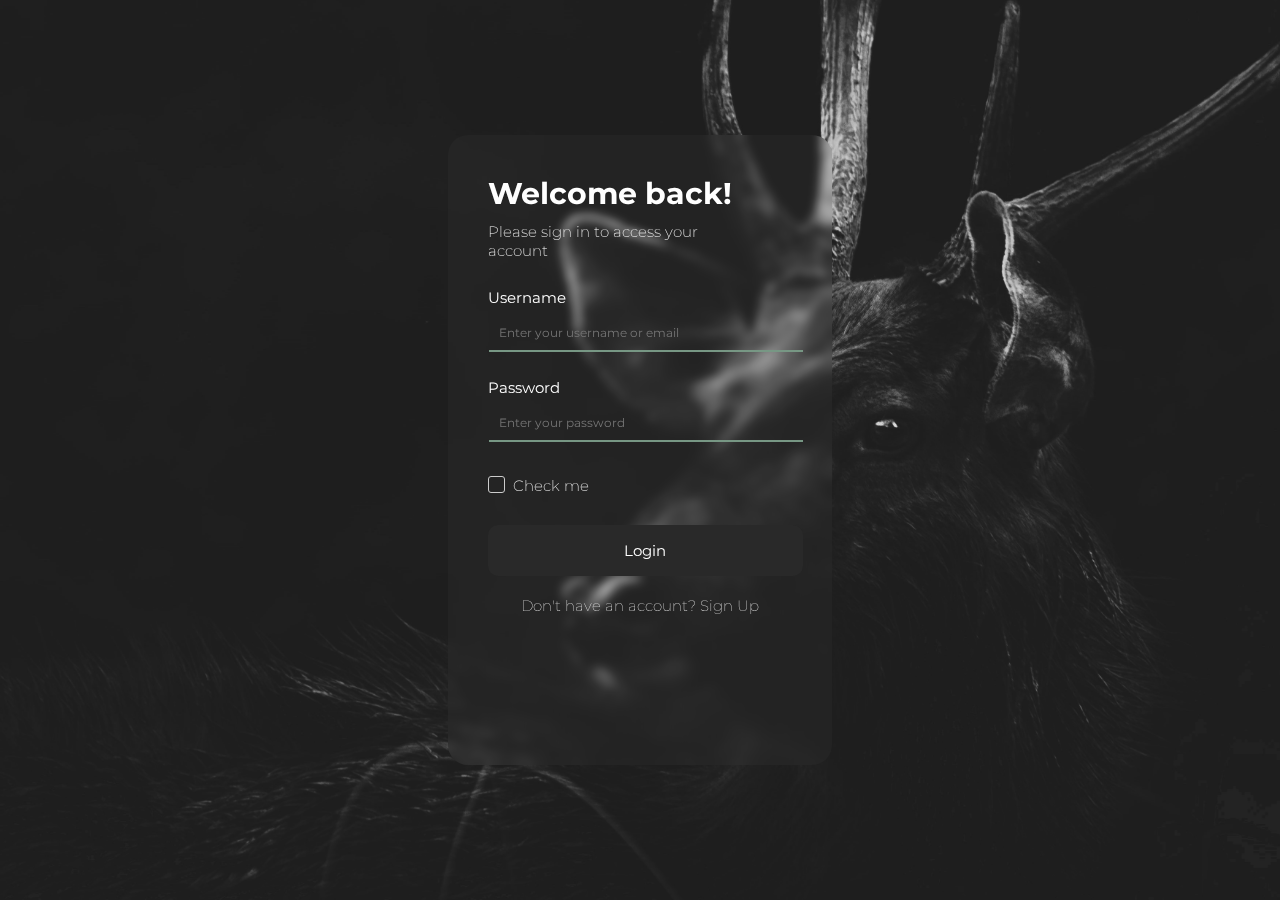
<file: Inc/HTML/formularioLog.html>
<!DOCTYPE html>
<html lang="es">

<head>
    <meta charset="UTF-8">
    <title>Ukronian - Login</title>
    <link rel="stylesheet" href="../CSS/stiloLogin/stiloLogin.css">
    <link rel="stylesheet" href="../CSS/stiloLogin/contenedor.css">
    <link rel="stylesheet" href="../CSS/generalStyles/colorsAndBar.css">
    <link rel="icon" href="../imagenes/logotipo.png" type="image/png">
    <link rel="preconnect" href="https://fonts.googleapis.com">
    <link rel="preconnect" href="https://fonts.gstatic.com" crossorigin>
    <link
        href="https://fonts.googleapis.com/css2?family=Montserrat:wght@100;200;300;400;500;600;700;800;900&family=Poppins:wght@100;200;300;400;500;600;700;800;900&display=swap"
        rel="stylesheet">
    <link rel="stylesheet"
        href="https://fonts.googleapis.com/css2?family=Material+Symbols+Outlined:opsz,wght,FILL,GRAD@24,400,0,0" />
</head>

<body>

    <div class="container">

        <div class="welcome">Welcome back!</div>
        <div class="text1">Please sign in to access your account</div>
        <div class="usernameT">Username</div>
        <div class="usernameF"><input type="text" placeholder="Enter your username or email"></div>
        <div class="passwordT">Password</div>
        <div class="passwordF"><input type="password" name="" id="" placeholder="Enter your password"></div>
        <div class="remember"><label class="customCheckbox">
                <input type="checkbox" class="styledCheckbox">
                <span class="checkmark"></span>
                Check me
            </label></div>
        <div class="buton"> <Button>Login</Button></div>
        <div class="signin">Don't have an account?&nbsp; <a href="formularioSign.html">Sign Up</a></div>

    </div>

    <script src="../javaScript/scriptsLogin.js"></script>

</body>

</html>
</file>
<file: Inc/CSS/stiloLogin/stiloLogin.css>
body {
    font-family: 'Montserrat', sans-serif;
    color: var(--color-negro);
    margin: 0;
    padding: 0;
    background-image: url(../../imagenes/fondo.jpg);
    background-size: cover;
    background-attachment: fixed;
    background-position: center top;
}
</file>
<file: Inc/CSS/stiloLogin/contenedor.css>
.container {
    color: var(--color-white);
    position: absolute;
    top: 15%;
    left: 35%;
    width: 30%;
    height: 70%;
    backdrop-filter: blur(5px);
    background-color: #ffffff06;
    border-radius: 20px;
    z-index: 1;
}

.welcome {
    background-color: transparent;
    width: 70%;
    position: relative;
    top: 40px;
    left: 40px;
    font-weight: 700;
    font-size: 30px;
}

.text1 {

    background-color: transparent;
    width: 70%;
    position: relative;
    top: 50px;
    left: 40px;
    font-weight: 200;
    font-size: 15px;
}

.usernameT {
    background-color: transparent;
    width: 50%;
    position: relative;
    top: 78px;
    left: 40px;
    font-weight: 400;
    font-size: 15px;
}

.usernameF {

    background-color: transparent;
    width: 76.5%;
    position: relative;
    top: 85px;
    left: 40px;
    font-weight: 400;
    font-size: 15px;
}

.passwordT {
    background-color: transparent;
    width: 50%;
    position: relative;
    top: 110px;
    left: 40px;
    font-weight: 400;
    font-size: 15px;
}

.passwordF {
    background-color: transparent;
    width: 76.5%;
    position: relative;
    top: 117px;
    left: 40px;
    font-weight: 400;
    font-size: 15px;
}

.remember {

    background-color: transparent;
    width: 82%;
    position: relative;
    top: 150px;
    left: 40px;
    font-weight: 200;
    font-size: 15px;
}

.buton {

    background-color: transparent;
    width: 82%;
    position: relative;
    top: 180px;
    left: 40px;
    font-weight: 400;
    font-size: 15px;
}

.signin {
    background-color: transparent;
    width: 100%;
    position: relative;
    top: 200px;
    font-weight: 100;
    font-size: 15px;
    display: flex;
    justify-content: center;
    text-align: center;
    align-items: center;
}

input[type="text"] {
    text-align: center;
    font-weight: bold;
    border: 0px solid var(--color-negro);
    border-bottom: 2px solid var(--color-enfasis);
    font-size: 15px;
    background-color: transparent;
    padding: 10px;
    width: 100%;
    margin: 1px;

}

input[type="text"] {
    font-family: 'Montserrat', sans-serif;
    text-align: left;
    font-weight: 400;
    border: 0px solid var(--color-negro);
    border-bottom: 2px solid var(--color-enfasis);
    font-size: 12px;
    background-color: transparent;
    padding: 10px;
    width: 100%;
    margin: 1px;

}

input[type="password"] {
    font-family: 'Montserrat', sans-serif;
    text-align: left;
    font-weight: 400;
    border: 0px solid var(--color-negro);
    border-bottom: 2px solid var(--color-enfasis);
    font-size: 12px;
    background-color: transparent;
    padding: 10px;
    width: 100%;
    margin: 1px;

}

input {
    width: 100%;
    height: 100%;
    border: none;
    background-color: var(--color-white);
    font-family: 'Montserrat', sans-serif;
    padding-left: 10px;
    position: relative;
    top: 0%;
}

input:focus {
    border: 0px solid var(--color-gris);
    outline: none;
    background-color: var(--color-negro);
    border-bottom: 2px solid var(--color-enfasis);

}

.customCheckbox {
    display: block;
    position: relative;
    padding-left: 25px;
    cursor: pointer;
    font-size: 15px;
  }
  
  .customCheckbox input {
    position: absolute;
    opacity: 0;
    cursor: pointer;
  }
  
  .checkmark {
    position: absolute;
    top: 0;
    left: 0;
    height: 15px;
    width: 15px;
    background-color: transparent;
    border: 1px solid #ccc;
    border-radius: 3px;
  }
  
  .customCheckbox input:checked ~ .checkmark {
    background-color: var(--color-enfasis);
  }
  
  .customCheckbox input:checked ~ .checkmark:after {
    content: '';
    position: absolute;
    display: block;
    left: 4.2px;
    top: 0.3px;
    width: 5px;
    height: 10px;
    border: solid white;
    border-width: 0 3px 3px 0;
    transform: rotate(45deg);
  }

button {
    color: var(--color-white);
    font-family: 'montserrat', sans-serif;
    padding: 15px;
    width: 100%;
    border-radius: 10px;
    font-weight: 400;
    font-size: 15px;
    background-color: var(--color-negro);
    border: solid 1px transparent;
}

button:hover {
    cursor: pointer;
    background-color: var(--color-enfasis);
    border-color: var(--color-negro);
    color: var(--color-white);
    transition: 0.4s;
}

a {
    text-decoration: none;
    color: inherit;
}

a:hover {
    color: var(--color-enfasis);
}
</file>
<file: Inc/CSS/generalStyles/colorsAndBar.css>
:root {
    --color-negro: #292929;
    --color-enfasis: #779784;
    --color-gris: #f1f1f1;
    --color-text: #f1f1f1;
    --color-white: #fff;
    --color-form: #fbfbfb;
    
}

::-webkit-scrollbar {
    width: 0px;
}

::selection {
    background-color: var(--color-enfasis);
    color: #fff;
}
</file>
